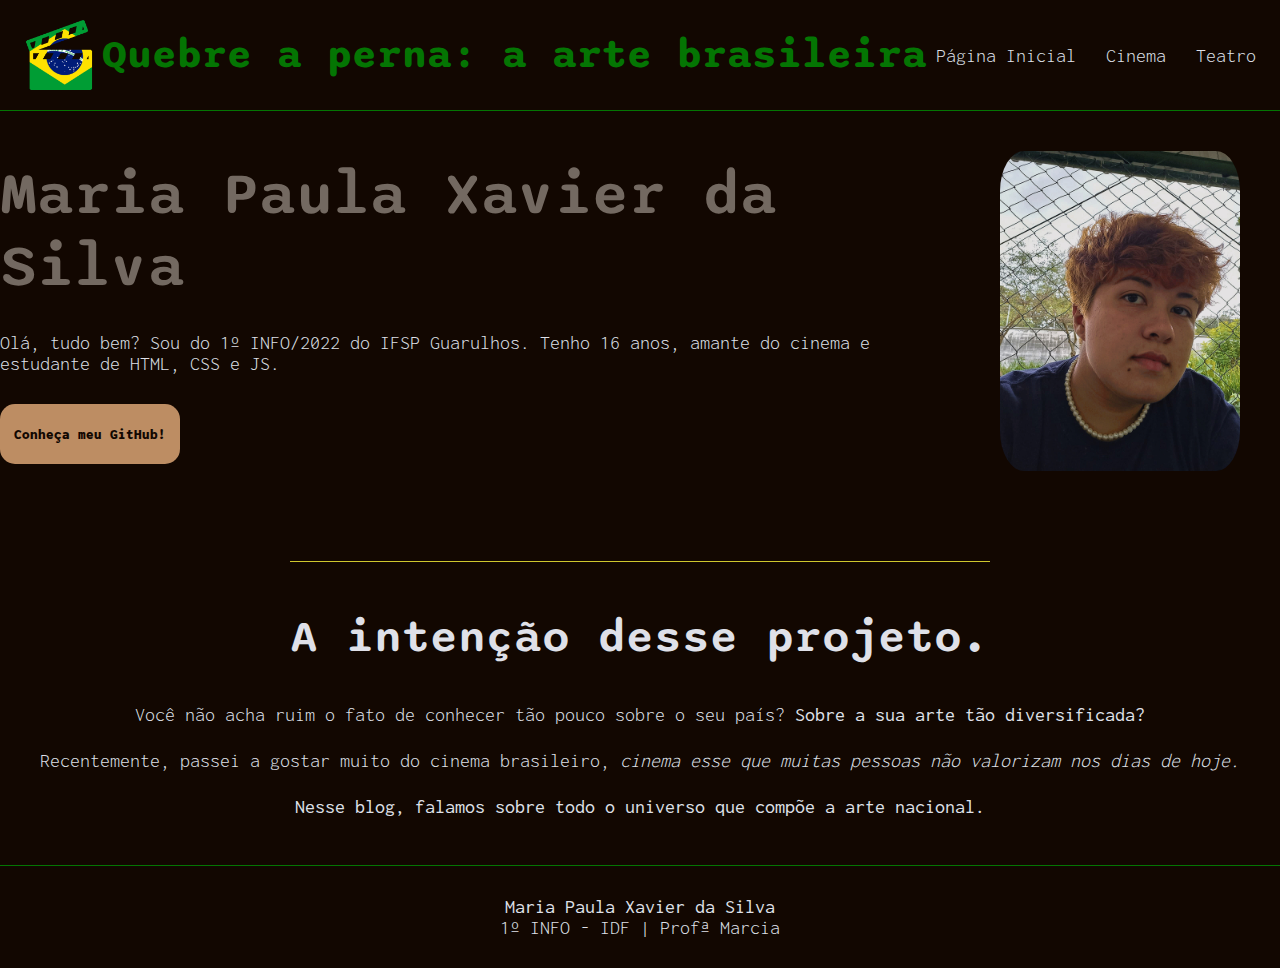
<file: index.html>
<!DOCTYPE html>
<html lang="pt-br">
  <head>
    <meta charset="UTF-8" />
    <meta name="viewport" content="width=device-width, initial-scale=1.0" />
    <meta
      name="description"
      content="Um blog que fala sobre, de modo geral, a arte brasileira. O teatro, o cinema e as músicas nacionais são uma beleza pura, que deveriam ser mais valorizadas. E que tal, se a partir de hoje, você aprofundar-se nesse mundo?"
    />
    <title>Quebre a perna: a arte brasileira.</title>
    <link rel="stylesheet" href="css/style.css" />
  </head>
  <body>
    <!--a tag "header" já indica que é um cabeçalho, utilizado para não precisar usar o div-->
    <header class="cabecalho">
      <img
        class="cabecalho-imagem"
        src="imagens/LOGO.png"
        alt="Logo do blog. É uma claquete que possui uma mescla com a bandeira do Brasil."
      />

      <h1>Quebre a perna: a arte brasileira</h1>
      <!--"nav", menu de navegação-->
      <nav class="cabecalho-menu">
        <!--"a", âncora-->
        <a class="cabecalho-menu-item" href="index.html">Página Inicial</a>
        <a class="cabecalho-menu-item" href="cinema.html">Cinema</a>
        <a class="cabecalho-menu-item" href="teatro.html">Teatro</a>
      </nav>
    </header>
    <!--a tag "main" já indica que é o conteúdo principal da página-->
    <main class="conteudo">
      <section class="conteudo-principal">
        <div class="conteudo-principal-escrito">
          <h1 class="conteudo-principal-escrito-titulo">
            Maria Paula Xavier da Silva
          </h1>
          <h2 class="conteudo-principal-escrito-subtitulo">
            Olá, tudo bem? Sou do 1º INFO/2022 do IFSP Guarulhos. Tenho 16 anos,
            amante do cinema e estudante de HTML, CSS e JS.
          </h2>
          <a href="https://www.github.com/oipaula/" target="_blank">
            <button class="conteudo-principal-escrito-botao">
              Conheça meu GitHub!
            </button></a>
        </div>
        <img
          class="conteudo-principal-imagem"
          src="imagens/paula.jpg"
          alt="Representação minha. Estou olhando diretamente para a câmera, sem sorrir. Tenho um cabelo alaranjado. Na imagem, aparece meu colar de pérolas e uma parte da minha camiseta azul. No fundo, há a presença de algumas árvores e uma grade."
        />
      </section>
      <section class="conteudo-secundario">
        <h3 class="conteudo-secundario-titulo">A intenção desse projeto.</h3>
        <p class="conteudo-secundario-paragrafo">
          Você não acha ruim o fato de conhecer tão pouco sobre o seu país?
          <b> Sobre a sua arte tão diversificada?</b>
        </p>
        <p class="conteudo-secundario-paragrafo">
          Recentemente, passei a gostar muito do cinema brasileiro,
          <i>cinema esse que muitas pessoas não valorizam nos dias de hoje.</i>
        </p>
        <p class="conteudo-secundario-paragrafo">
          <b>
            Nesse blog, falamos sobre todo o universo que compõe a arte
            nacional.</b
          >
        </p>
      </section>
    </main>
    <!--a tag "footer" já indica que é o rodapé da página-->
    <footer class="rodape">
      <p class="rodape-nome"><b>Maria Paula Xavier da Silva</b></p>
      <p class="rodape-info">1º INFO - IDF | Profª Marcia</p>
    </footer>
  </body>
</html>
</file>
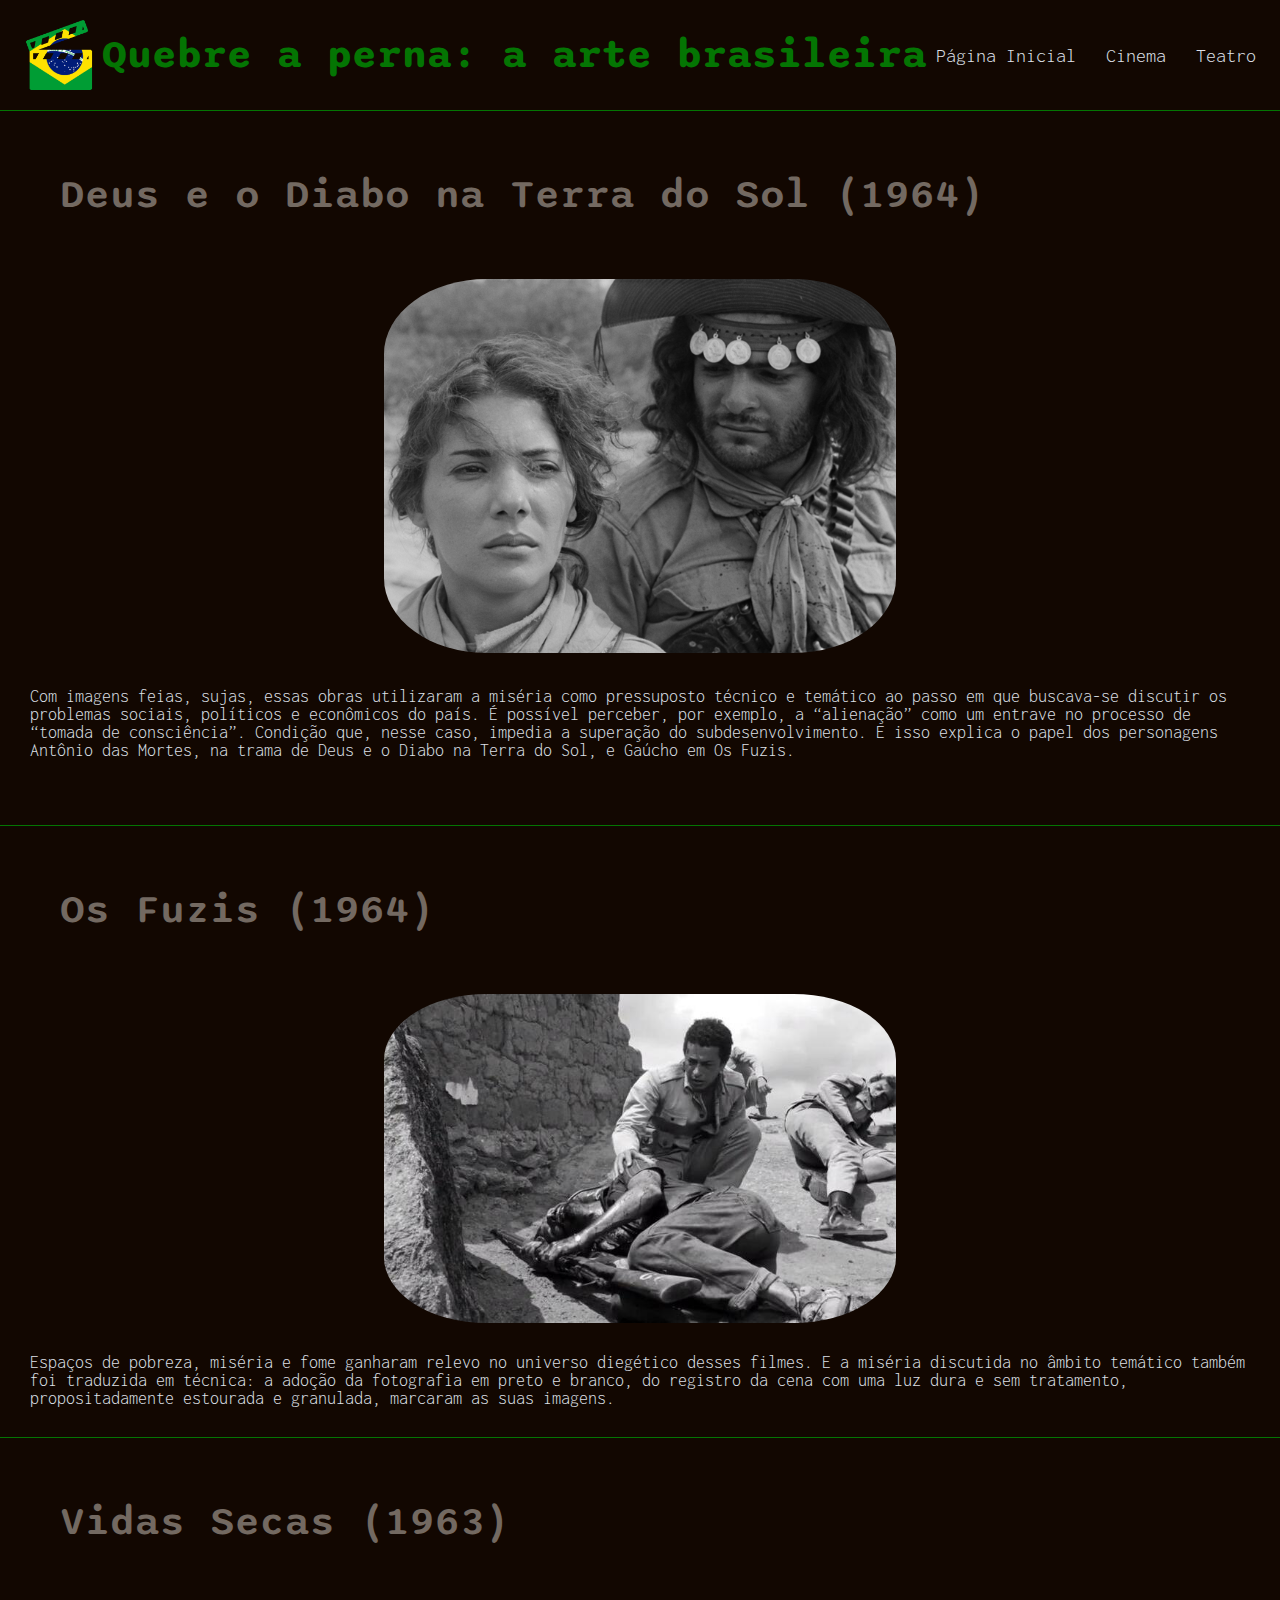
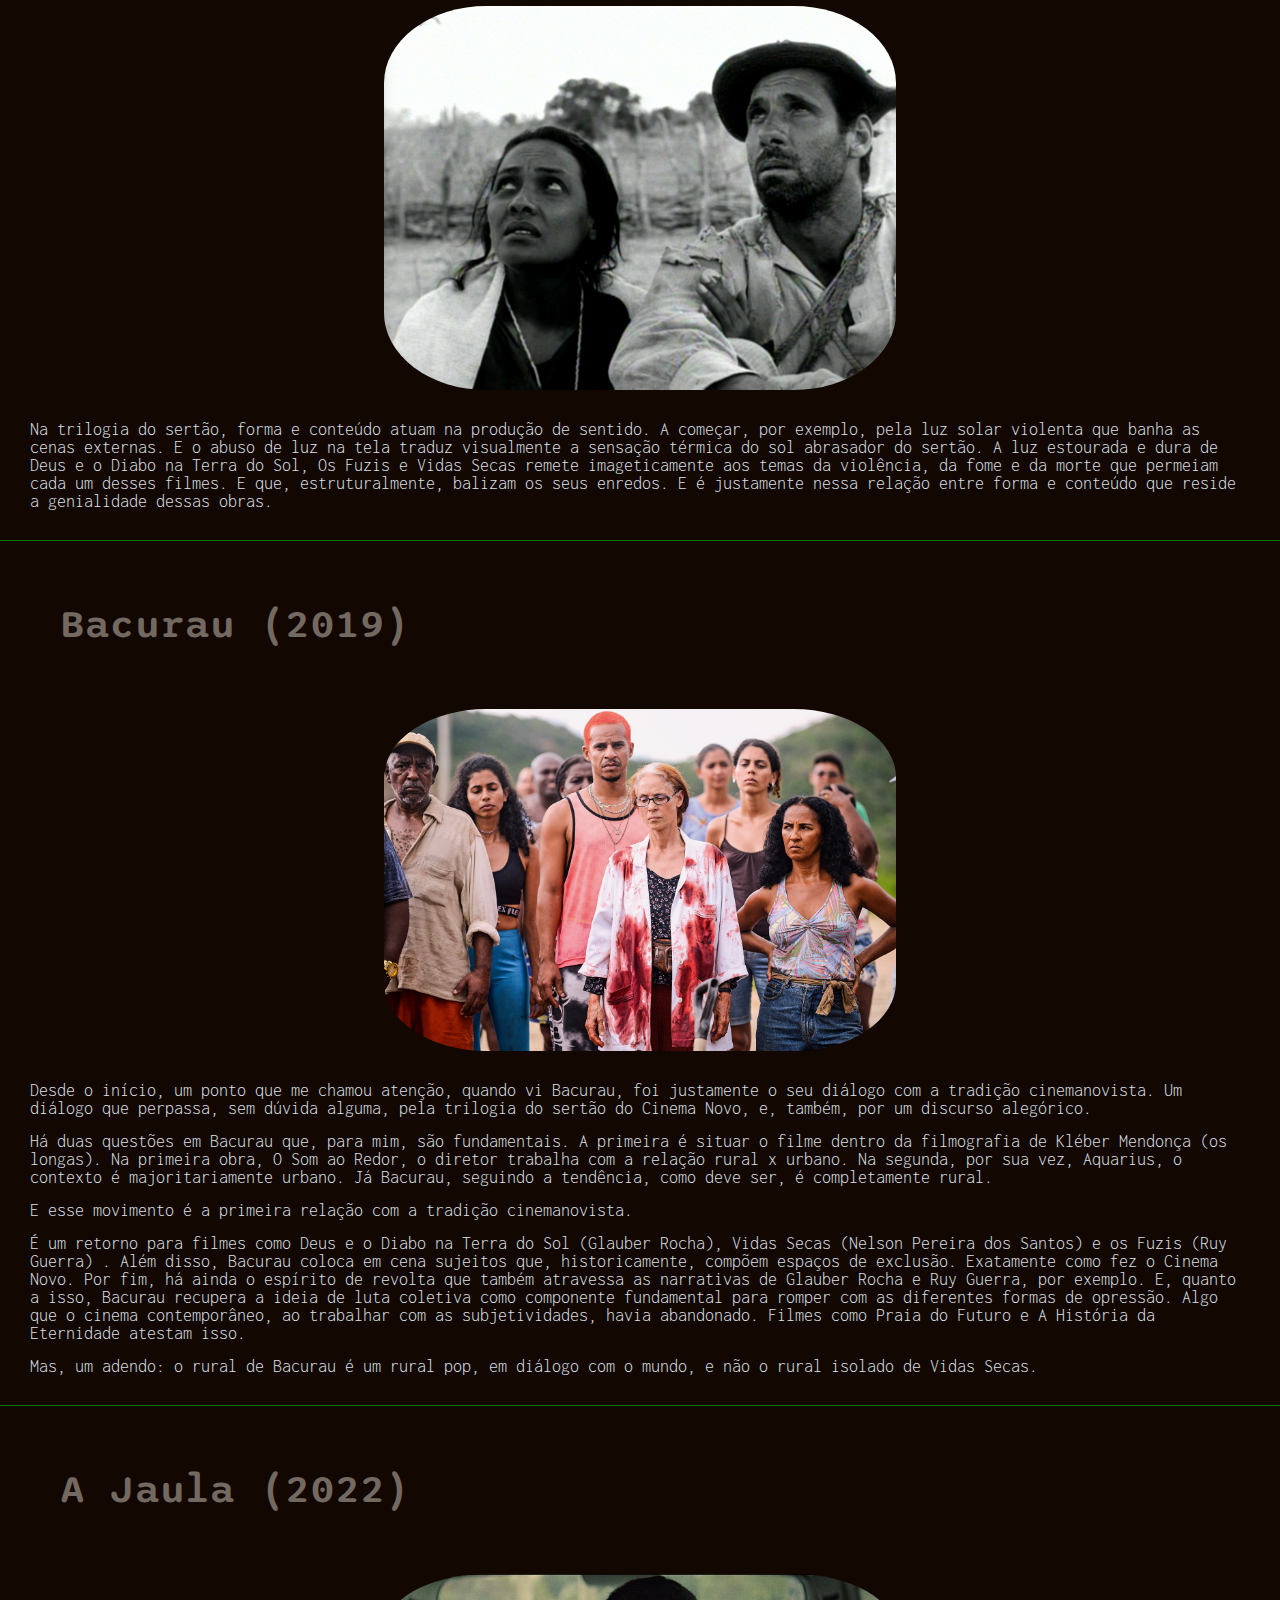
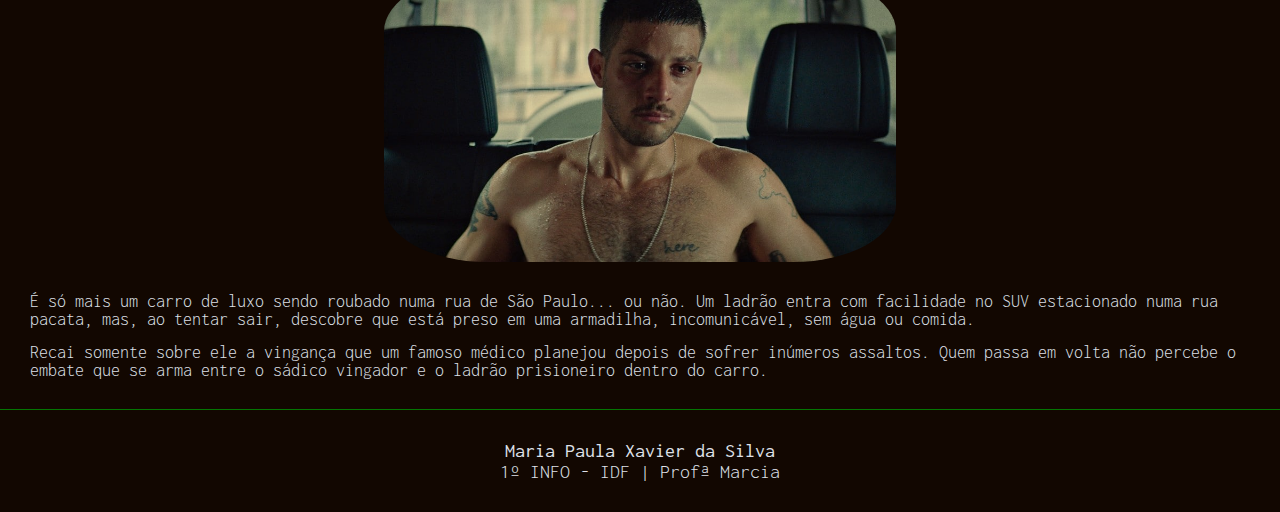
<file: cinema.html>
<!DOCTYPE html>
<html lang="pt-br">
<head>
    <meta charset="UTF-8">
    <meta name="viewport" content="width=device-width, initial-scale=1.0">
    <title>Cinema nacional - Quebre a Perna!</title>
    <link rel="stylesheet" href="css/cinema.css" />
</head>
<body>
    <header class="cabecalho">
        <img
          class="cabecalho-imagem"
          src="imagens/LOGO.png"
          alt="Logo do blog. É uma claquete que possui uma mescla com a bandeira do Brasil."
        />
  
        <h1>Quebre a perna: a arte brasileira</h1>
        <!--"nav", menu de navegação-->
        <nav class="cabecalho-menu">
          <!--"a", âncora-->
          <a class="cabecalho-menu-item" href="index.html">Página Inicial</a>
          <a class="cabecalho-menu-item" href="cinema.html">Cinema</a>
          <a class="cabecalho-menu-item" href="teatro.html">Teatro</a>
        </nav>
      </header>
<!--a tag "main" já indica que é o conteúdo principal da página-->
    <main class="conteudo">
        <section class="conteudo-postagem">
            <div class="conteudo-postagem-escrito">
            <h2 class="conteudo-postagem-escrito-titulo">Deus e o Diabo na Terra do Sol (1964)</h2>
            </div>
            <img class="conteudo-postagem-imagem" src="imagens/Deus e o Diabo na Terra do Sol.png" alt="A imagem está em preto e branco. Há uma mulher de cabelos longos olhando para uma direção aleatória, e um homem de cabelos longos e chapéu olhando para a mulher.">
            <div class="conteudo-postagem-escrito">
                <p class="conteudo-postagem-paragrafo">Com imagens feias, sujas, essas obras utilizaram a miséria como pressuposto técnico e temático ao passo em que buscava-se discutir os problemas sociais, políticos e econômicos do país. É possível perceber, por exemplo, a “alienação” como um entrave no processo de “tomada de consciência”. Condição que, nesse caso, impedia a superação do subdesenvolvimento. E isso explica o papel dos personagens Antônio das Mortes, na trama de Deus e o Diabo na Terra do Sol, e Gaúcho em Os Fuzis.</p>
            <br>
            </div>
        </section>
        <section class="conteudo">
            <div class="conteudo-postagem-escrito">
                <h2 class="conteudo-postagem-escrito-titulo">Os Fuzis (1964)</h2>
                </div>
                <img class="conteudo-postagem-imagem" src="imagens/Os Fuzis.jpg" alt="A imagem está em preto e branco. Há dois homens caídas, cenário de guerra. Um homem está agachado, tocando em um dos ombros de um dos homens caidos.">
                <div class="conteudo-postagem-escrito">
                    <p class="conteudo-postagem-paragrafo">Espaços de pobreza, miséria e fome ganharam relevo no universo diegético desses filmes. E a miséria discutida no âmbito temático também foi traduzida em técnica: a adoção da fotografia em preto e branco, do registro da cena com uma luz dura e sem tratamento, propositadamente estourada e granulada, marcaram as suas imagens.</p>
                </div>
            </section>
            <section class="conteudo">
                <div class="conteudo-postagem-escrito">
                    <h2 class="conteudo-postagem-escrito-titulo">Vidas Secas (1963)</h2>
                    </div>
                    <img class="conteudo-postagem-imagem" src="imagens/Vidas Secas.png" alt="A imagem está em preto e branco. Há uma mulher e um homem olhando para o horizonte. No fundo, temos um cenários com algumas árvores.">
                    <div class="conteudo-postagem-escrito">
                        <p class="conteudo-postagem-paragrafo">Na trilogia do sertão, forma e conteúdo atuam na produção de sentido. A começar, por exemplo, pela luz solar violenta que banha as cenas externas. E o abuso de luz na tela traduz visualmente a sensação térmica do sol abrasador do sertão. A luz estourada e dura de Deus e o Diabo na Terra do Sol, Os Fuzis e Vidas Secas remete imageticamente aos temas da violência, da fome e da morte que permeiam cada um desses filmes. E que, estruturalmente, balizam os seus enredos. E é justamente nessa relação entre forma e conteúdo que reside a genialidade dessas obras.</p>
                    </div>
                </section>
                <section class="conteudo">
                    <div class="conteudo-postagem-escrito">
                        <h2 class="conteudo-postagem-escrito-titulo">Bacurau (2019)</h2>
                        </div>
                        <img class="conteudo-postagem-imagem" src="imagens/bacurau.jpg" alt="A imagem é colorida. Há diversas pessoas, em sua maior parte, pessoas negras. Possui um destaque maior em 6 pessoas, 4 são mulheres e 2 homens. A mulher que está no centro, parece ser alguém com idade avançada, que está vestindo um jaleco ensanguentado. Essa mesmo mulher está olhando para o chão, como se tivesse algo ali. ">
                        <div class="conteudo-postagem-escrito">
                            <p class="conteudo-postagem-paragrafo">Desde o início, um ponto que me chamou atenção, quando vi Bacurau, foi justamente o seu diálogo com a tradição cinemanovista. Um diálogo que perpassa, sem dúvida alguma, pela trilogia do sertão do Cinema Novo, e, também, por um discurso alegórico.</p>
                            <p class="conteudo-postagem-paragrafo">Há duas questões em Bacurau que, para mim, são fundamentais. A primeira é situar o filme dentro da filmografia de Kléber Mendonça (os longas). Na primeira obra, O Som ao Redor, o diretor trabalha com a relação rural x urbano. Na segunda, por sua vez, Aquarius, o contexto é majoritariamente urbano. Já Bacurau, seguindo a tendência, como deve ser, é completamente rural.</p>
                            <p class="conteudo-postagem-paragrafo">E esse movimento é a primeira relação com a tradição cinemanovista.</p>
                            <p class="conteudo-postagem-paragrafo">É um retorno para filmes como Deus e o Diabo na Terra do Sol (Glauber Rocha), Vidas Secas (Nelson Pereira dos Santos) e os Fuzis (Ruy Guerra) . Além disso, Bacurau coloca em cena sujeitos que, historicamente, compõem espaços de exclusão. Exatamente como fez o Cinema Novo. Por fim, há ainda o espírito de revolta que também atravessa as narrativas de Glauber Rocha e Ruy Guerra, por exemplo. E, quanto a isso, Bacurau recupera a ideia de luta coletiva como componente fundamental para romper com as diferentes formas de opressão. Algo que o cinema contemporâneo, ao trabalhar com as subjetividades, havia abandonado. Filmes como Praia do Futuro e A História da Eternidade atestam isso.</p>
                            <p class="conteudo-postagem-paragrafo">Mas, um adendo: o rural de Bacurau é um rural pop, em diálogo com o mundo, e não o rural isolado de Vidas Secas.</p>
                        </div>
                    </section>
                    <section class="conteudo">
                        <div class="conteudo-postagem-escrito">
                            <h2 class="conteudo-postagem-escrito-titulo">A Jaula (2022)</h2>
                            </div>
                            <img class="conteudo-postagem-imagem" src="imagens/A Jaula.jpeg" alt="O cenário é dentro de um carro. No centro, há um homem branco de cabelo curto olhando para o canto inferior direito. Ele está sem camiseta e usa um colar, além disso, parece estar lacrimejando.">
                            <div class="conteudo-postagem-escrito">
                                <p class="conteudo-postagem-paragrafo">É só mais um carro de luxo sendo roubado numa rua de São Paulo... ou não. Um ladrão entra com facilidade no SUV estacionado numa rua pacata, mas, ao tentar sair, descobre que está preso em uma armadilha, incomunicável, sem água ou comida. </p>

                                <p class="conteudo-postagem-paragrafo">Recai somente sobre ele a vingança que um famoso médico planejou depois de sofrer inúmeros assaltos. Quem passa em volta não percebe o embate que se arma entre o sádico vingador e o ladrão prisioneiro dentro do carro.</p>
                    </section>
    </main>
  <footer class="rodape">
    <p class="rodape-nome"><b>Maria Paula Xavier da Silva</b></p>
    <p class="rodape-info">1º INFO - IDF | Profª Marcia</p>
  </footer>
</body>
</html>
</file>
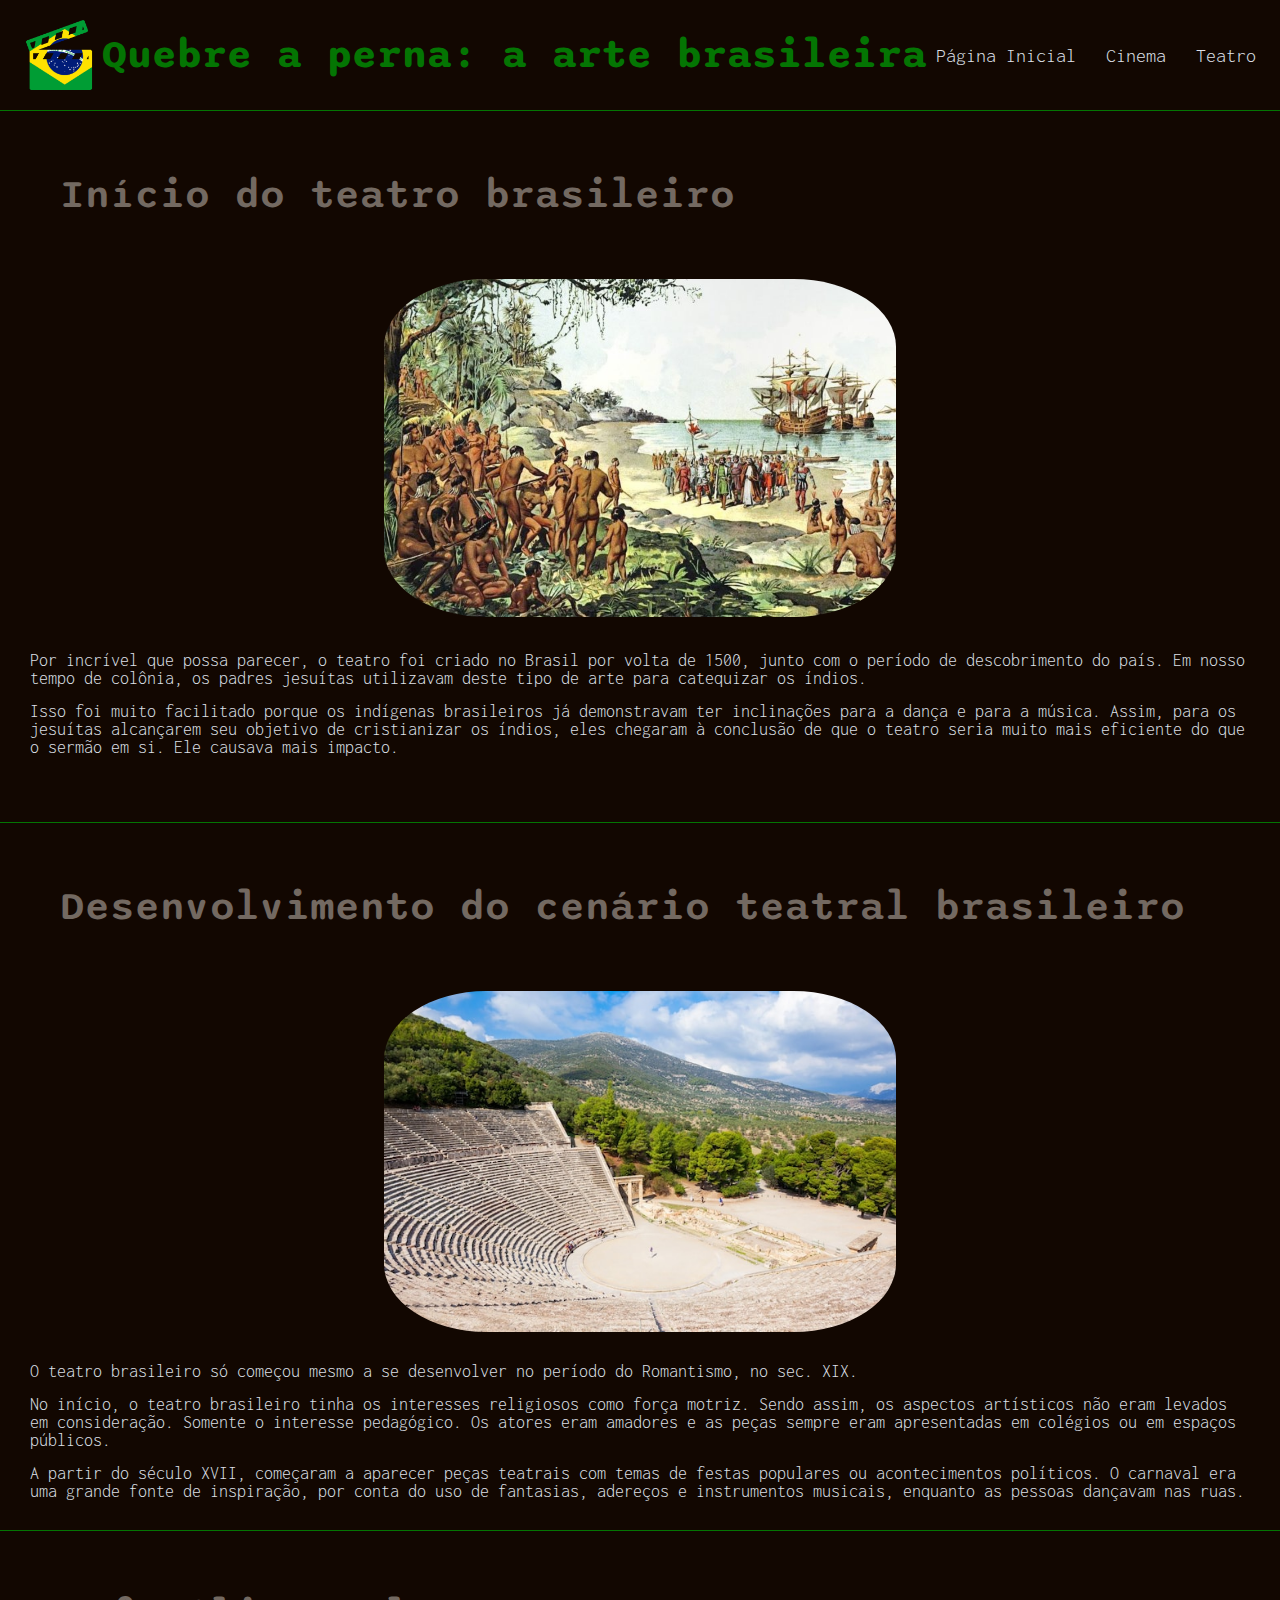
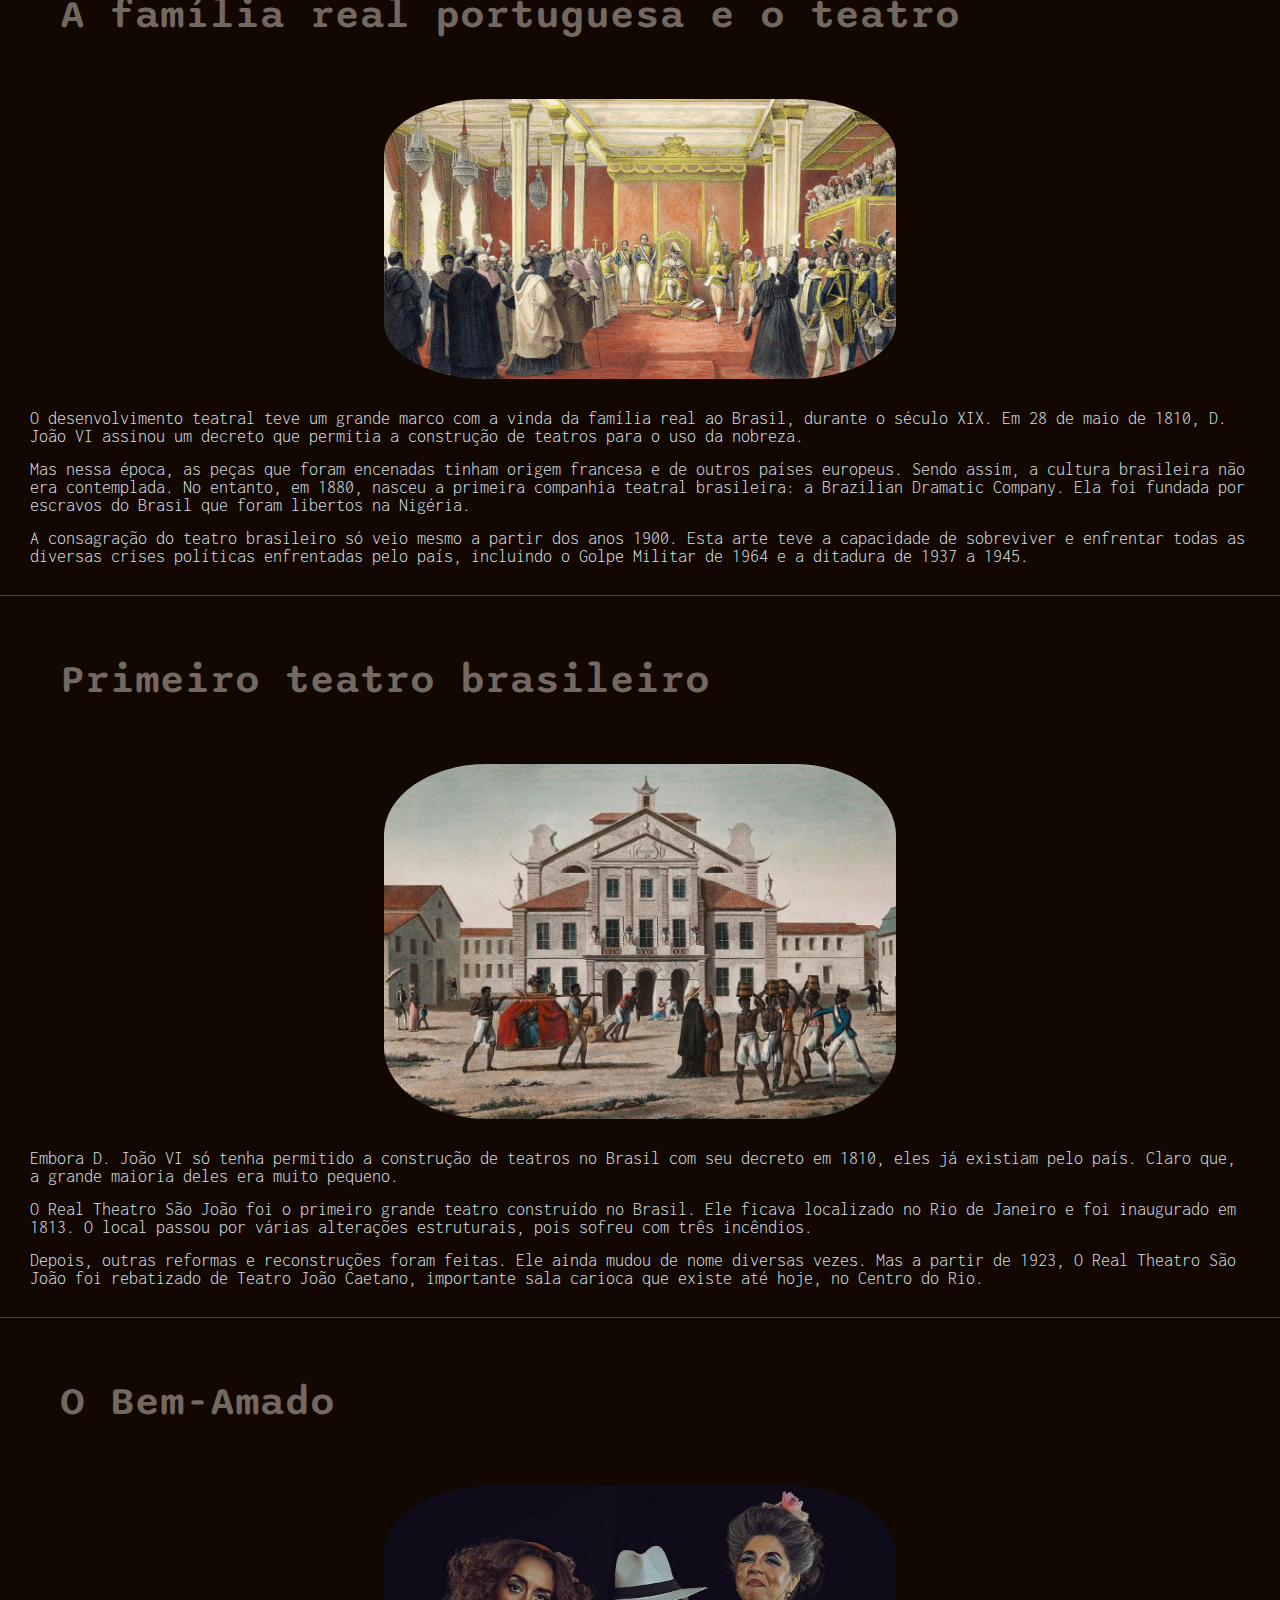
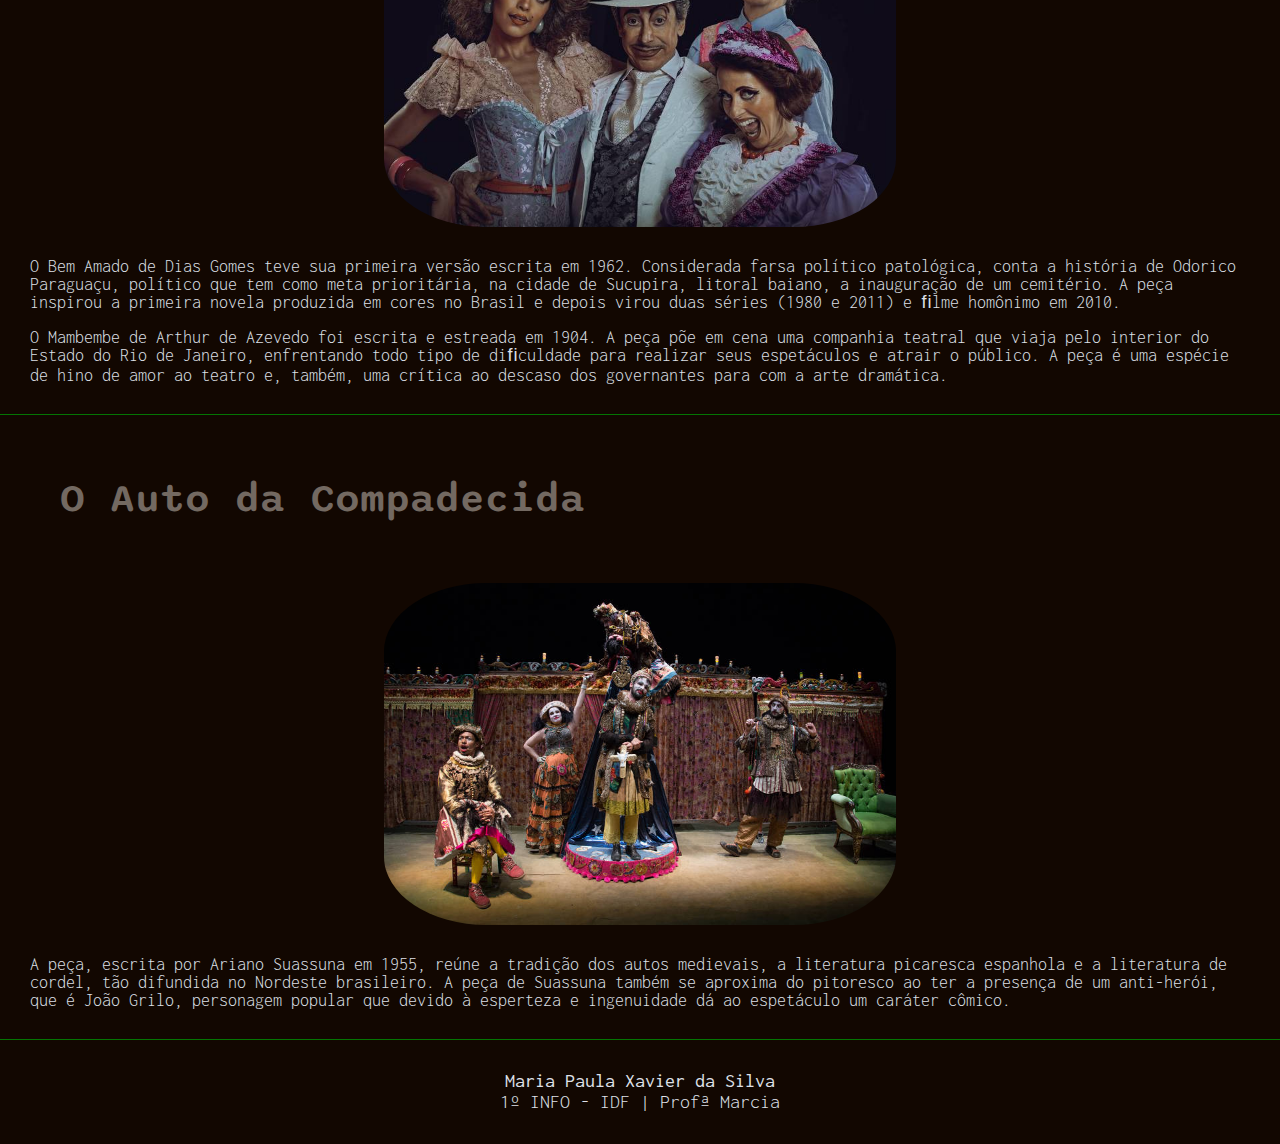
<file: teatro.html>
<!DOCTYPE html>
<html lang="pt-br">
<head>
    <meta charset="UTF-8">
    <meta name="viewport" content="width=device-width, initial-scale=1.0">
    <title>Teatro nacional - Quebre a Perna!</title>
    <link rel="stylesheet" href="css/cinema.css" />
</head>
<body>
    <header class="cabecalho">
        <img
          class="cabecalho-imagem"
          src="imagens/LOGO.png"
          alt="Logo do blog. É uma claquete que possui uma mescla com a bandeira do Brasil."
        />
  
        <h1>Quebre a perna: a arte brasileira</h1>
        <!--"nav", menu de navegação-->
        <nav class="cabecalho-menu">
          <!--"a", âncora-->
          <a class="cabecalho-menu-item" href="index.html">Página Inicial</a>
          <a class="cabecalho-menu-item" href="cinema.html">Cinema</a>
          <a class="cabecalho-menu-item"href="teatro.html">Teatro</a>
        </nav>
    </header>

    <main class="conteudo">
        <section class="conteudo-postagem">
            <div class="conteudo-postagem-escrito">
            <h2 class="conteudo-postagem-escrito-titulo">Início do teatro brasileiro</h2>
            </div>
            <img class="conteudo-postagem-imagem" src="imagens/Descobrimento do Brasil.jpg" alt="Imagem que representa a chegada dos portugueses em navios enquanto os índios nus, olham para o mar.">
            <div class="conteudo-postagem-escrito">
                <p class="conteudo-postagem-paragrafo">Por incrível que possa parecer, o teatro foi criado no Brasil por volta de 1500, junto com o período de descobrimento do país. Em nosso tempo de colônia, os padres jesuítas utilizavam deste tipo de arte para catequizar os índios.</p>
                <p class="conteudo-postagem-paragrafo">
                    Isso foi muito facilitado porque os indígenas brasileiros já demonstravam ter inclinações para a dança e para a música. Assim, para os jesuítas alcançarem seu objetivo de cristianizar os índios, eles chegaram à conclusão de que o teatro seria muito mais eficiente do que o sermão em si. Ele causava mais impacto.</p>
            <br>
            </div>
        </section>
        <section class="conteudo">
            <div class="conteudo-postagem-escrito">
                <h2 class="conteudo-postagem-escrito-titulo">Desenvolvimento do cenário teatral brasileiro</h2>
                </div>
                <img class="conteudo-postagem-imagem" src="imagens/Teatro Antigo.jpg" alt="Imagem representando um teatro grego antigo. Há uma enorme arquibancada e o palco fica no meio. Existe uma floresta em torno.">
                <div class="conteudo-postagem-escrito">
                    <p class="conteudo-postagem-paragrafo">O teatro brasileiro só começou mesmo a se desenvolver no período do Romantismo, no sec. XIX.</p>
                    <p class="conteudo-postagem-paragrafo">No início, o teatro brasileiro tinha os interesses religiosos como força motriz. Sendo assim, os aspectos artísticos não eram levados em consideração. Somente o interesse pedagógico. Os atores eram amadores e as peças sempre eram apresentadas em colégios ou em espaços públicos.</p>
                    <p class="conteudo-postagem-paragrafo">A partir do século XVII, começaram a aparecer peças teatrais com temas de festas populares ou acontecimentos políticos. O carnaval era uma grande fonte de inspiração, por conta do uso de fantasias, adereços e instrumentos musicais, enquanto as pessoas dançavam nas ruas.</p>
                </div>
            </section>
            <section class="conteudo">
                <div class="conteudo-postagem-escrito">
                    <h2 class="conteudo-postagem-escrito-titulo">A família real portuguesa e o teatro</h2>
                    </div>
                    <img class="conteudo-postagem-imagem" src="imagens/Familia real portuguesa.jpg" alt="Imagem representando um local real. Há diversas pessoas bem vestidas, guardas, provavelmente padres e no centro, há o rei.">
                    <div class="conteudo-postagem-escrito">
                        <p class="conteudo-postagem-paragrafo">O desenvolvimento teatral teve um grande marco com a vinda da família real ao Brasil, durante o século XIX. Em 28 de maio de 1810, D. João VI assinou um decreto que permitia a construção de teatros para o uso da nobreza.</p>
                        <p class="conteudo-postagem-paragrafo">Mas nessa época, as peças que foram encenadas tinham origem francesa e de outros países europeus. Sendo assim, a cultura brasileira não era contemplada. No entanto, em 1880, nasceu a primeira companhia teatral brasileira: a Brazilian Dramatic Company. Ela foi fundada por escravos do Brasil que foram libertos na Nigéria.</p>
                        <p class="conteudo-postagem-paragrafo">A consagração do teatro brasileiro só veio mesmo a partir dos anos 1900. Esta arte teve a capacidade de sobreviver e enfrentar todas as diversas crises políticas enfrentadas pelo país, incluindo o Golpe Militar de 1964 e a ditadura de 1937 a 1945.</p>
                    </div>
                </section>
                <section class="conteudo">
                    <div class="conteudo-postagem-escrito">
                        <h2 class="conteudo-postagem-escrito-titulo">Primeiro teatro brasileiro</h2>
                        </div>
                        <img class="conteudo-postagem-imagem" src="imagens/primeiro teatro no brasil.jpg" alt="Imagem do primeiro teatro brasileiro nos tempos antigos. Existem diversas pessoas aparecendo na imagem, em sua maioria, pessoas negras.">
                        <div class="conteudo-postagem-escrito">
                            <p class="conteudo-postagem-paragrafo">Embora D. João VI só tenha permitido a construção de teatros no Brasil com seu decreto em 1810, eles já existiam pelo país. Claro que, a grande maioria deles era muito pequeno.</p>
                            <p class="conteudo-postagem-paragrafo">O Real Theatro São João foi o primeiro grande teatro construído no Brasil. Ele ficava localizado no Rio de Janeiro e foi inaugurado em 1813. O local passou por várias alterações estruturais, pois sofreu com três incêndios.</p>
                            <p class="conteudo-postagem-paragrafo">Depois, outras reformas e reconstruções foram feitas. Ele ainda mudou de nome diversas vezes. Mas a partir de 1923, O Real Theatro São João foi rebatizado de Teatro João Caetano, importante sala carioca que existe até hoje, no Centro do Rio.</p>
                        </div>
                    </section>
                <section class="conteudo">
                    <div class="conteudo-postagem-escrito">
                        <h2 class="conteudo-postagem-escrito-titulo">O Bem-Amado</h2>
                        </div>
                        <img class="conteudo-postagem-imagem" src="imagens/o bem amado.jpg" alt="Imagem dos personagens da peça. Há três mulheres e um homem, que está no centro e vestido de branco.">
                        <div class="conteudo-postagem-escrito">
                            <p class="conteudo-postagem-paragrafo">O Bem Amado de Dias Gomes teve sua primeira versão escrita em 1962. Considerada farsa político patológica, conta a história de Odorico Paraguaçu, político que tem como meta prioritária, na cidade de Sucupira, litoral baiano, a inauguração de um cemitério. A peça inspirou a primeira novela produzida em cores no Brasil e depois virou duas séries (1980 e 2011) e ﬁlme homônimo em 2010.
                            </p>
                            <p class="conteudo-postagem-paragrafo"> O Mambembe de Arthur de Azevedo foi escrita e estreada em 1904. A peça põe em cena uma companhia teatral que viaja pelo interior do Estado do Rio de Janeiro, enfrentando todo tipo de diﬁculdade para realizar seus espetáculos e atrair o público. A peça é uma espécie de hino de amor ao teatro e, também, uma crítica ao descaso dos governantes para com a arte dramática.</p>
                        </div>
                    </section>
                    <section class="conteudo">
                        <div class="conteudo-postagem-escrito">
                            <h2 class="conteudo-postagem-escrito-titulo"> O Auto da Compadecida</h2>
                            </div>
                            <img class="conteudo-postagem-imagem" src="imagens/auto-da-compadecida.jpg" alt="A imagem ocorre durante uma peça. Está escura a imagem. Há 5 pessoas, e pelo visto, apenas uma mulher.">
                            <div class="conteudo-postagem-escrito">
                                <p class="conteudo-postagem-paragrafo">A peça, escrita por Ariano Suassuna em 1955, reúne a tradição dos autos medievais, a literatura picaresca espanhola e a literatura de cordel, tão difundida no Nordeste brasileiro. A peça de Suassuna também se aproxima do pitoresco ao ter a presença de um anti-herói, que é João Grilo, personagem popular que devido à esperteza e ingenuidade dá ao espetáculo um caráter cômico.</p>
                    </section>
    </main>

      <footer class="rodape">
        <p class="rodape-nome"><b>Maria Paula Xavier da Silva</b></p>
        <p class="rodape-info">1º INFO - IDF | Profª Marcia</p>
      </footer>
</body>
</html>
</file>
<file: css/style.css>
@import url('https://fonts.googleapis.com/css2?family=Inconsolata:wght@300&family=Sono:wght@600&display=swap');

* {
  margin: 0;
  padding: 0;
  box-sizing: border-box;
  text-decoration: none;
}

body {
  font-size: 100%;
  background-color: #120701;
}

/*https://css-tricks.com/snippets/css/a-guide-to-flexbox*/
.cabecalho {
  font-family: 'Sono', sans-serif;
  color: #047503; 
  font-weight: 900;
  font-size: 20px;
  display: flex;
  flex-direction: row;
  align-items: center;
  justify-content: space-around;
  padding: 20px;
}

.cabecalho-imagem {
  width: 70px;
}

.cabecalho-menu {
  display: flex;
  gap: 30px;
}

.cabecalho-menu-item {
  font-family: 'Inconsolata', monospace;
  color: #DFE0E8; 
  font-weight: 300;
  font-size: 20px;
}

.conteudo {
  margin-bottom: 48px;
  border-top: 1px solid #047503;
  color:#DFE0E8
}

.conteudo-principal {
  display: flex;
  align-items: center;
  justify-content: space-around;
}

.conteudo-principal-escrito {
  display: flex;
  flex-direction: column;
  gap: 30px;
}

.conteudo-principal-escrito-titulo {
  font-family: 'Sono', sans-serif;
  font-weight: 600;
  font-size: 60px;
  color: #736961
}

.conteudo-principal-escrito-subtitulo {
  font-family: 'Inconsolata', monospace;
  color: #DFE0E8; 
  font-weight: 300;
  font-size: 20px;
}

.conteudo-principal-escrito-botao {
  font-family: 'Inconsolata', monospace;
  font-weight: 900;
  background-color: #BD8D63;
  width: 180px;
  height: 60px;
  border: none;
  border-radius: 15px;
  color: #120701; 
  font-size: 15px;
}

.conteudo-principal-escrito-botao:hover {
  background-color: #736961;
}

.conteudo-principal-escrito-botao:visited {
  background-color: #736961;
}


.conteudo-principal-imagem {
  padding: 40px;
  border-radius: 20%;
  width: 25%;
}

.conteudo-secundario {
  gap: 25px;
  display: flex;
  flex-direction: column;
  align-items: center;
  margin-top: 50px;
}

.conteudo-secundario-titulo {
  border-top: 1px solid #cfc72d;
  padding-top: 48px;
  font-family: 'Sono', sans-serif;
  font-weight: 600;
  font-size: 45px;
  margin-bottom: 15px;
  color:#DFE0E8
}

.conteudo-secundario-paragrafo {
  font-family: 'Inconsolata', monospace;
  color: #DFE0E8; 
  font-weight: 300;
  font-size: 20px;
}

.rodape {
  display: flex;
  flex-direction: column;
  align-items: center;
  padding: 30px;
  font-family: 'Inconsolata', monospace;
  color: #DFE0E8; 
  font-weight: 300;
  font-size: 20px;
  border-top: 1px solid #047503;
}
</file>
<file: css/cinema.css>
@import url('https://fonts.googleapis.com/css2?family=Inconsolata:wght@300&family=Sono:wght@600&display=swap');

* {
  margin: 0;
  padding: 0;
  box-sizing: border-box;
  text-decoration: none;
}

body {
  font-size: 100%;
  background-color: #120701;
}

.cabecalho {
    font-family: 'Sono', sans-serif;
    color: #047503; 
    font-weight: 900;
    font-size: 20px;
    display: flex;
    flex-direction: row;
    align-items: center;
    justify-content: space-around;
    padding: 20px;
  }
  
  .cabecalho-imagem {
    width: 70px;
  }
  
  .cabecalho-menu {
    display: flex;
    gap: 30px;
  }
  
  .cabecalho-menu-item {
    font-family: 'Inconsolata', monospace;
    color: #DFE0E8; 
    font-weight: 300;
    font-size: 20px;
  }

  .conteudo {
    display: flex;
    flex-direction: column;
    
    justify-content: space-around;
  }
  
  .conteudo-postagem-escrito {
    display: flex;
    flex-direction: column;
    padding: 30px;
    gap: 15px;
    font-family: 'Inconsolata', monospace;
    color: #DFE0E8; 
    font-weight: 300;
    font-size: 20px;
    
  }
  
  .conteudo-postagem-escrito-titulo {
    font-family: 'Sono', sans-serif;
    padding: 30px;
    font-weight: 600;
    font-size: 40px;
    color: #736961
  }

  .conteudo-postagem-imagem {
    margin-left: 30%;
    border-radius: 20%;
    width: 40%;
  }

  .conteudo-postagem-paragrafo {
    font-family: 'Inconsolata', monospace;
    color: #DFE0E8; 
    font-weight: 300;
    font-size: 18px;
  }

  .conteudo {
    border-top: 1px solid #047503;
  }

  .rodape {
    display: flex;
    flex-direction: column;
    align-items: center;
    padding: 30px;
    font-family: 'Inconsolata', monospace;
    color: #DFE0E8; 
    font-weight: 300;
    font-size: 20px;
    border-top: 1px solid #047503;
  }
</file>
